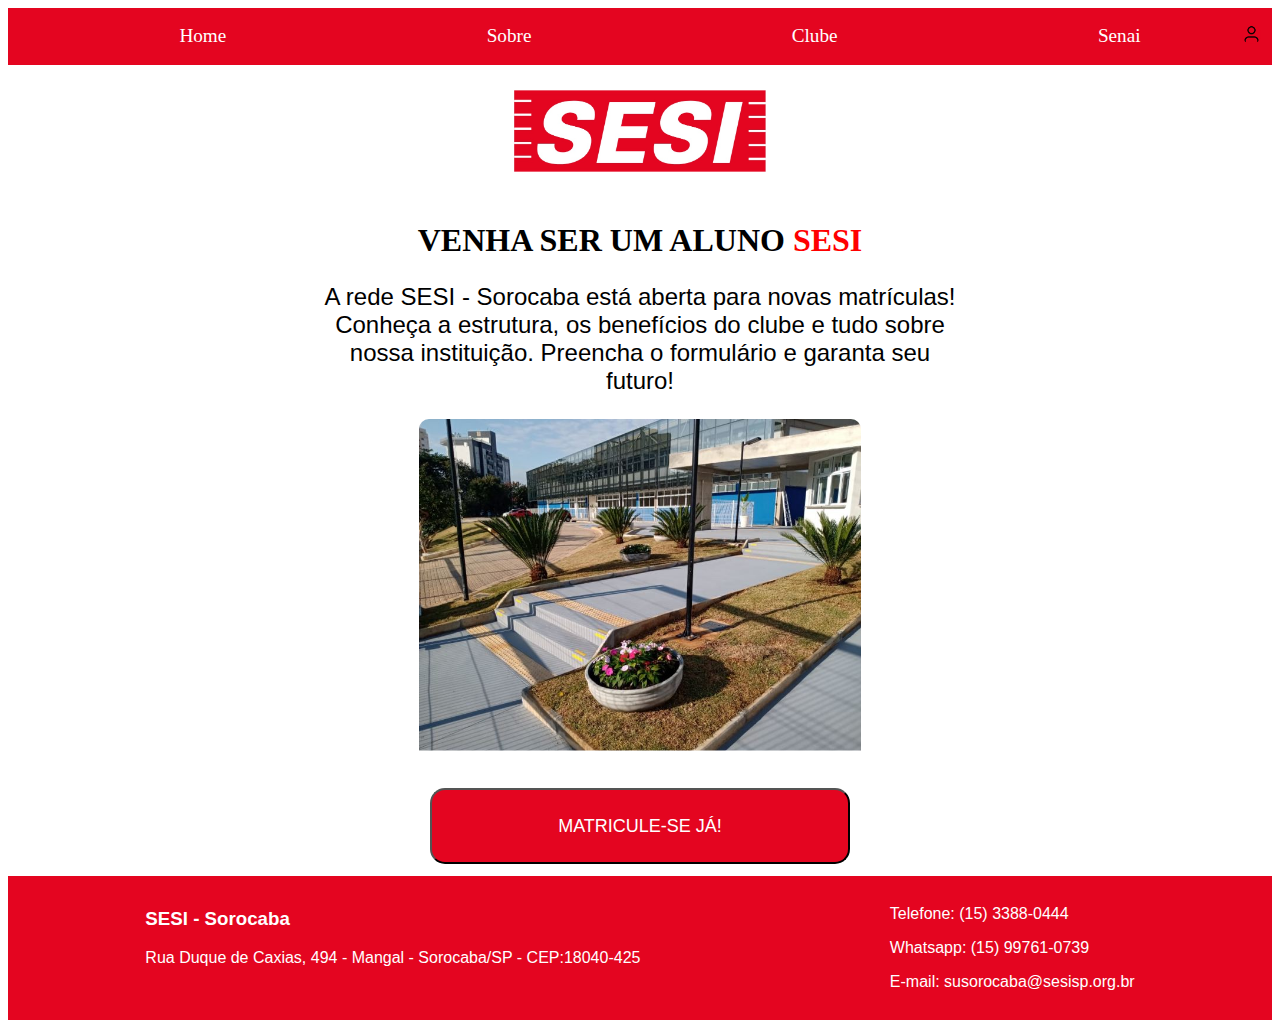
<file: index.html>
<!DOCTYPE html>
<html lang="pt-BR">
<head>
    <link rel="stylesheet" href="./css/estilos.css">
    <link rel="icon" type="imagem/png" href="./img/sesi.jpg" />
    <meta charset="UTF-8">
    <meta http-equiv="X-UA-Compatible" content="IE=edge">
    <meta name="viewport" content="width=device-width, initial-scale=1.0">
    <title>SESI - Sorocaba</title>
</head>
<body>
    <div class="menu">
        <ul>
            <li><a href="./index.html">Home</a></li>
            <li><a href="./src/sobre.html">Sobre</a></li>
            <li><a href="./src/clube.html">Clube</a></li>
            <li><a href="./src/senai.html">Senai</a></li>
            <li class="user"><a href="./src/form.html"><img src="./img/user1.png" alt=""></a></li>
        </ul>
    </div>
    <center>
        <img class="logo" src="./img/sesi.jpg" alt="">
    </center>
    
    <center>
    <h1>VENHA SER UM ALUNO <font color="red">SESI</font></h1>
    <div class="p">
    <p>A rede SESI - Sorocaba está aberta para novas matrículas! Conheça a estrutura, os benefícios do clube e tudo sobre nossa instituição. Preencha o formulário e garanta seu futuro!</p>
    <img src="./img/entrada.jpg" alt="">
    </center>
    </div>
    
    <center><a href="./src/form.html"><button>MATRICULE-SE JÁ!</button></a></center>

    <div class="menu2">
        <div class="submenu">
        <h3>SESI - Sorocaba</h3>
        <p>Rua Duque de Caxias, 494 - Mangal - Sorocaba/SP - CEP:18040-425</p>
        </div>
        <div class="submenu">
            <p>Telefone: (15) 3388-0444</p>
            <p>Whatsapp: (15) 99761-0739</p>
            <p>E-mail: susorocaba@sesisp.org.br</p>
        </div>
    </div>
</body>
</html>
</file>
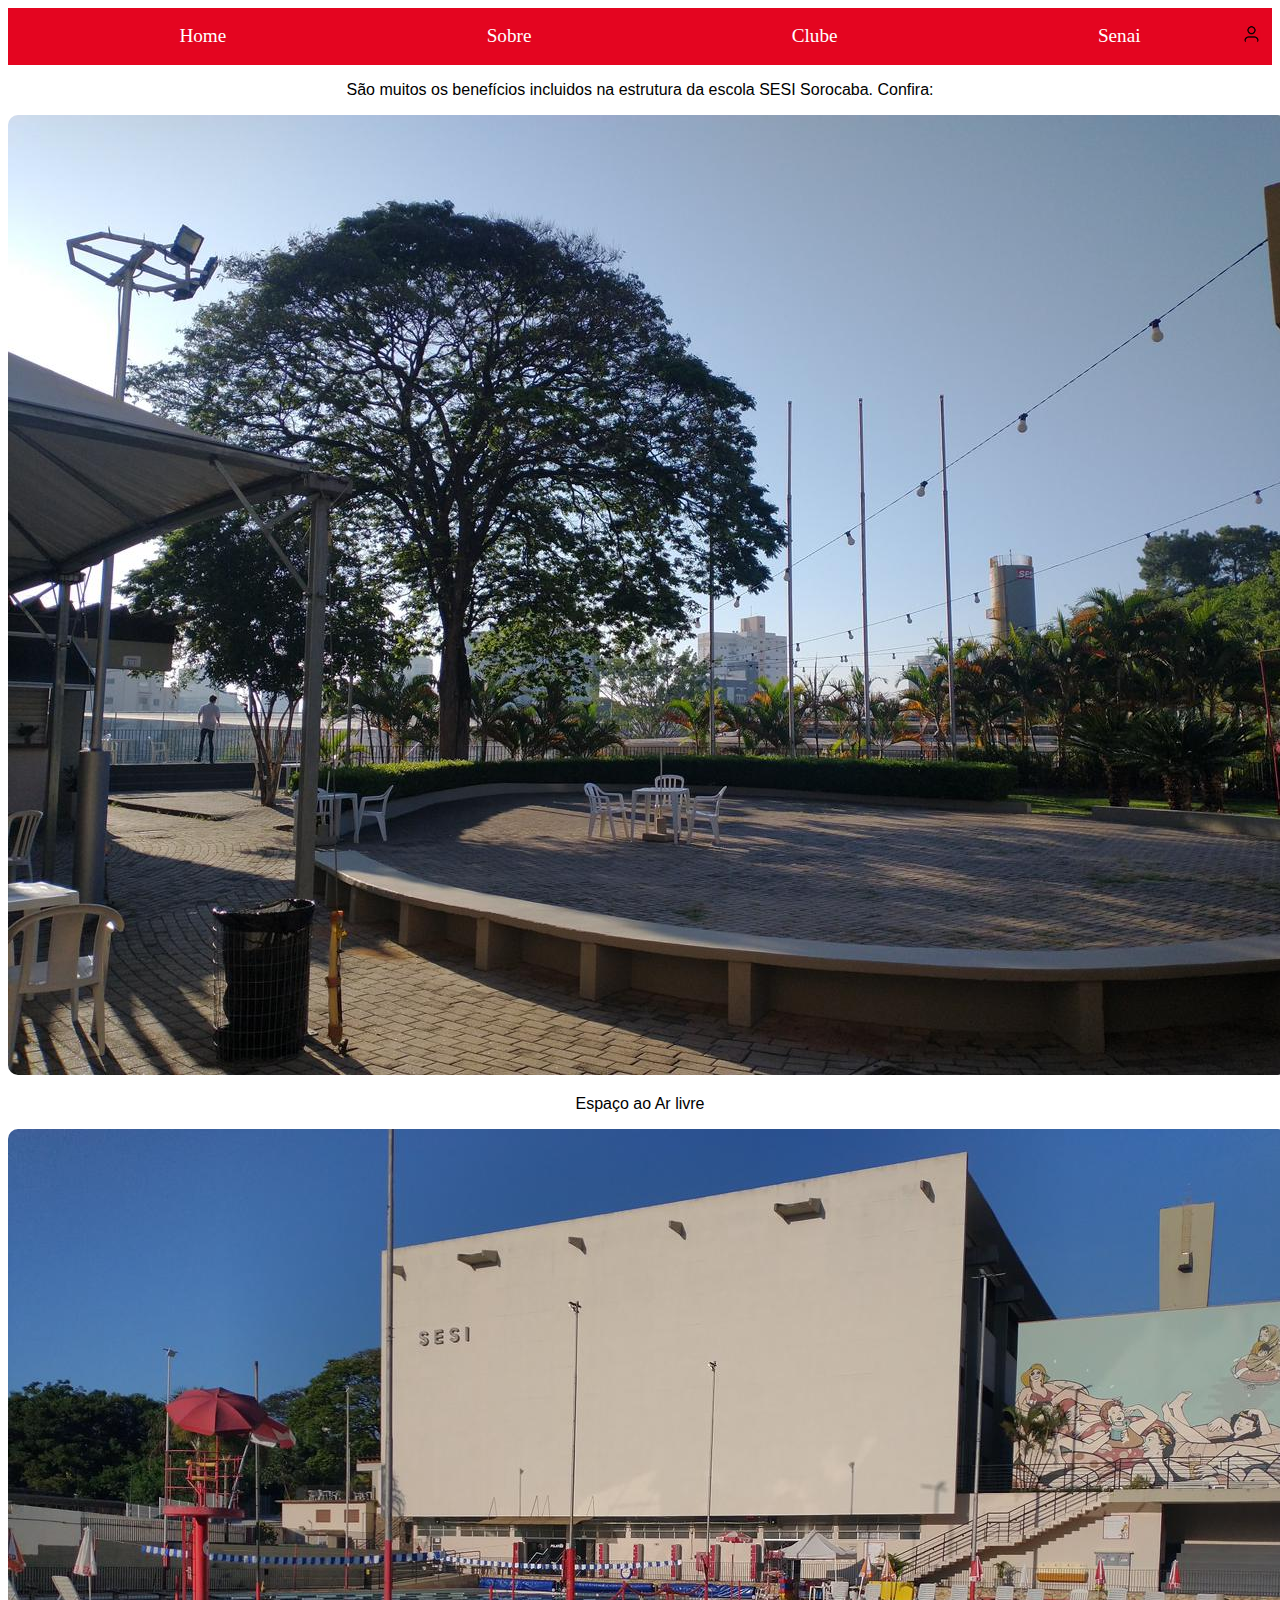
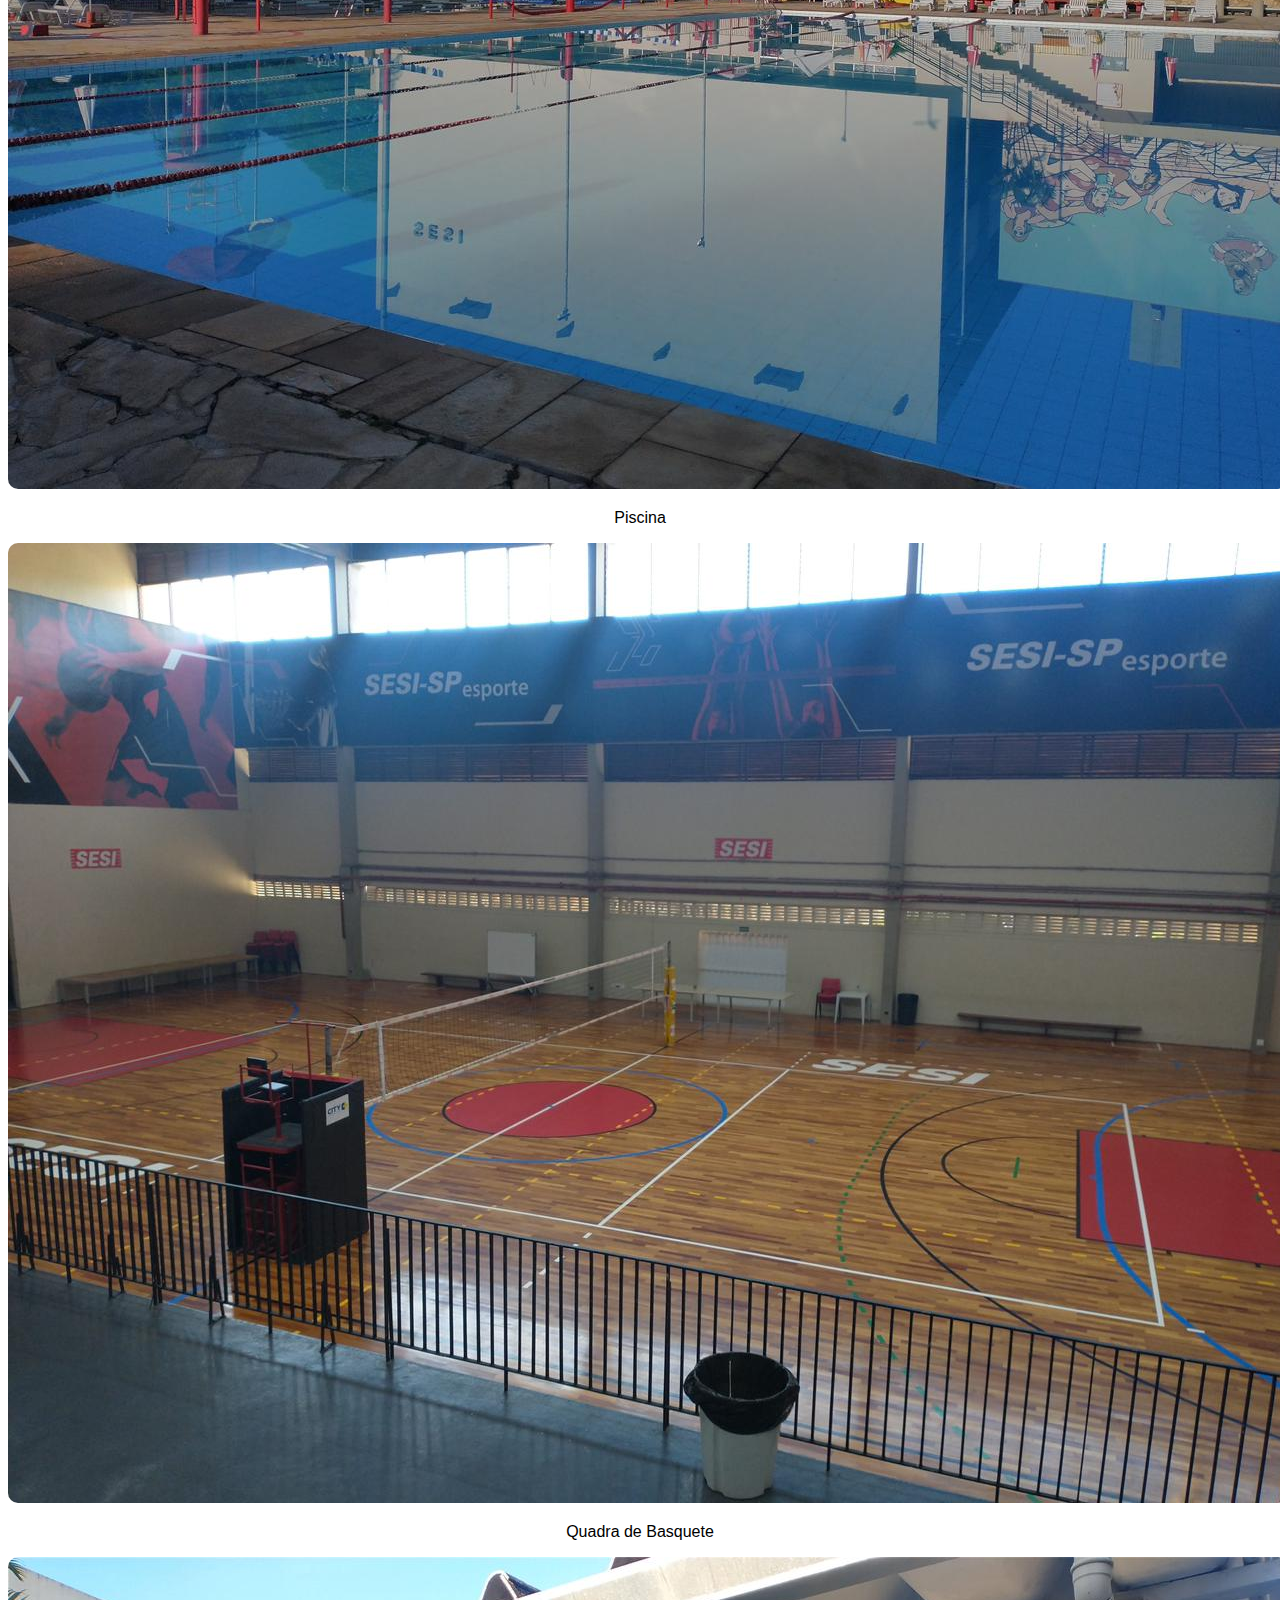
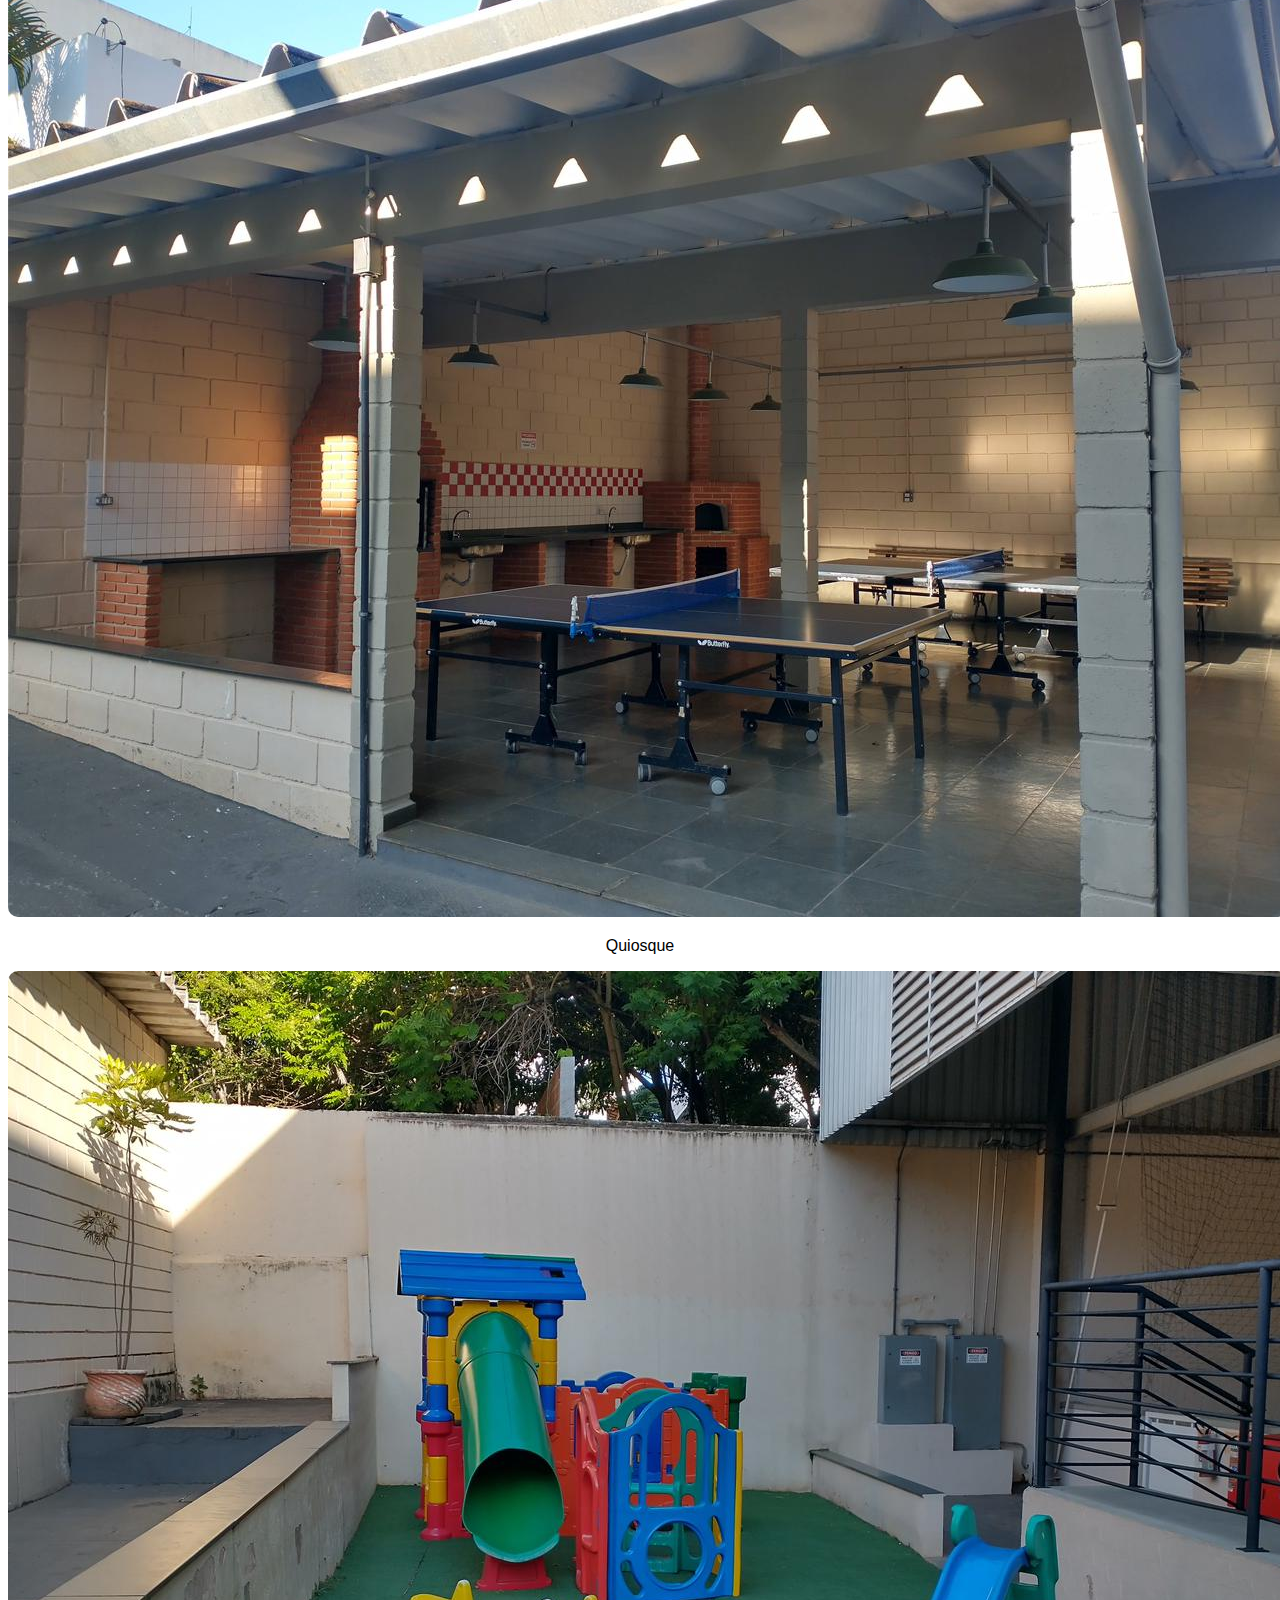
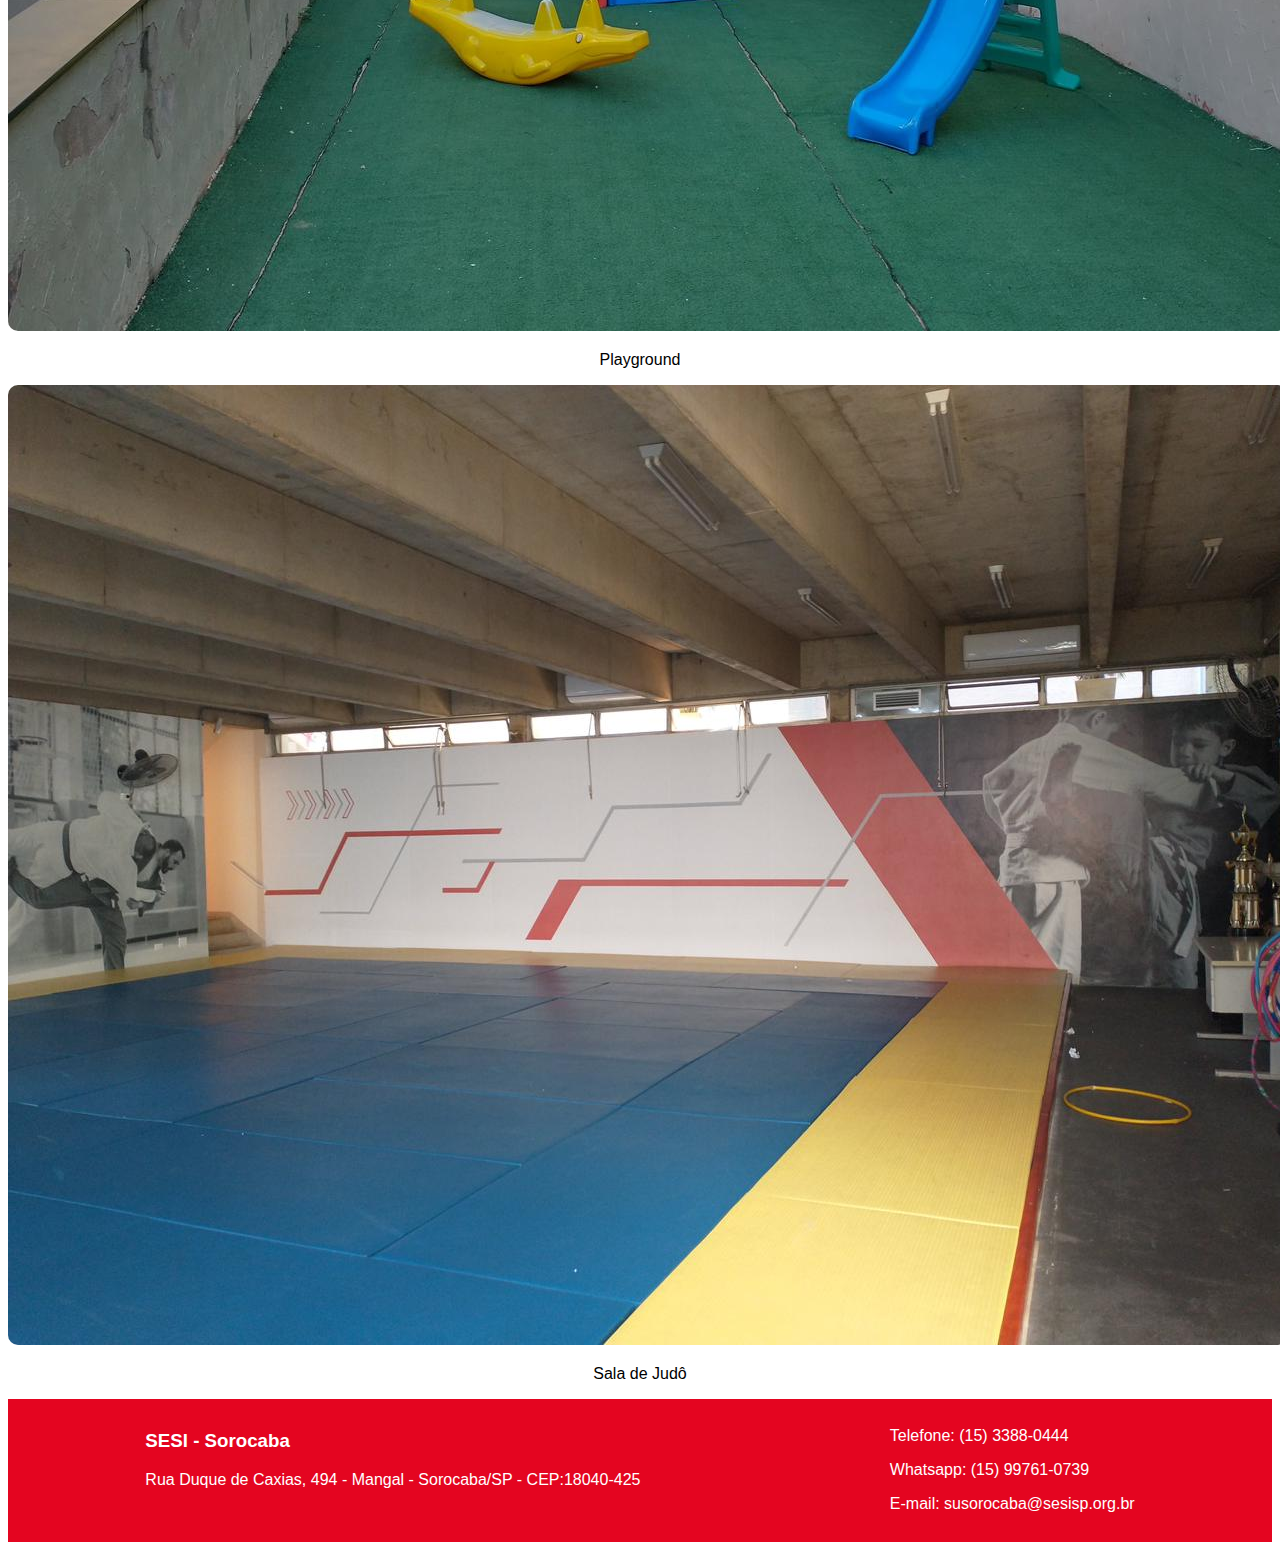
<file: src/clube.html>
<!DOCTYPE html>
<html lang="pt-BR">
<head>
    <link rel="stylesheet" href="../css/estilos.css">
    <link rel="icon" type="imagem/png" href="../img/sesi.jpg" />
    <meta charset="UTF-8">
    <meta http-equiv="X-UA-Compatible" content="IE=edge">
    <meta name="viewport" content="width=device-width, initial-scale=1.0">
    <title>Clube SESI</title>
</head>
<body>
    <div class="menu">
        <ul>
            <li><a href="../index.html">Home</a></li>
            <li><a href="../src/sobre.html">Sobre</a></li>
            <li><a href="../src/clube.html">Clube</a></li>
            <li><a href="../src/senai.html">Senai</a></li>
            <li class="user"><a href="./src/form.html"><img src="../img/user1.png" alt=""></a></li>
        </ul>
    </div>
    
    <div class="titulo">
   <center><p>São muitos os benefícios incluidos na estrutura da escola SESI Sorocaba. Confira:</p></CENter>
</div>

<center><img  width="700px" height="400" src="../img/ar.jpeg">
    <p>Espaço ao Ar livre</p>
    <img  width="700px" height="400" src="../img/image11.jpeg">
    <p>Piscina</p>
    <img  width="700px" height="400" src="../img/image12.jpeg">
    <p>Quadra de Basquete</p>
    <img  width="700px" height="400" src="../img/image13 (1).jpeg">
    <p>Quiosque</p>
    <img  width="700px" height="400" src="../img/image15.jpeg">
    <p>Playground</p>
    <img  width="700px" height="400" src="../img/image16.jpeg">
    <p>Sala de Judô</p>
</center>
<div class="menu2">
    <div class="submenu">
    <h3>SESI - Sorocaba</h3>
    <p>Rua Duque de Caxias, 494 - Mangal - Sorocaba/SP - CEP:18040-425</p>
    </div>
    <div class="submenu">
        <p>Telefone: (15) 3388-0444</p>
        <p>Whatsapp: (15) 99761-0739</p>
        <p>E-mail: susorocaba@sesisp.org.br</p>
    </div>
</div>
</body>
</html>
</file>
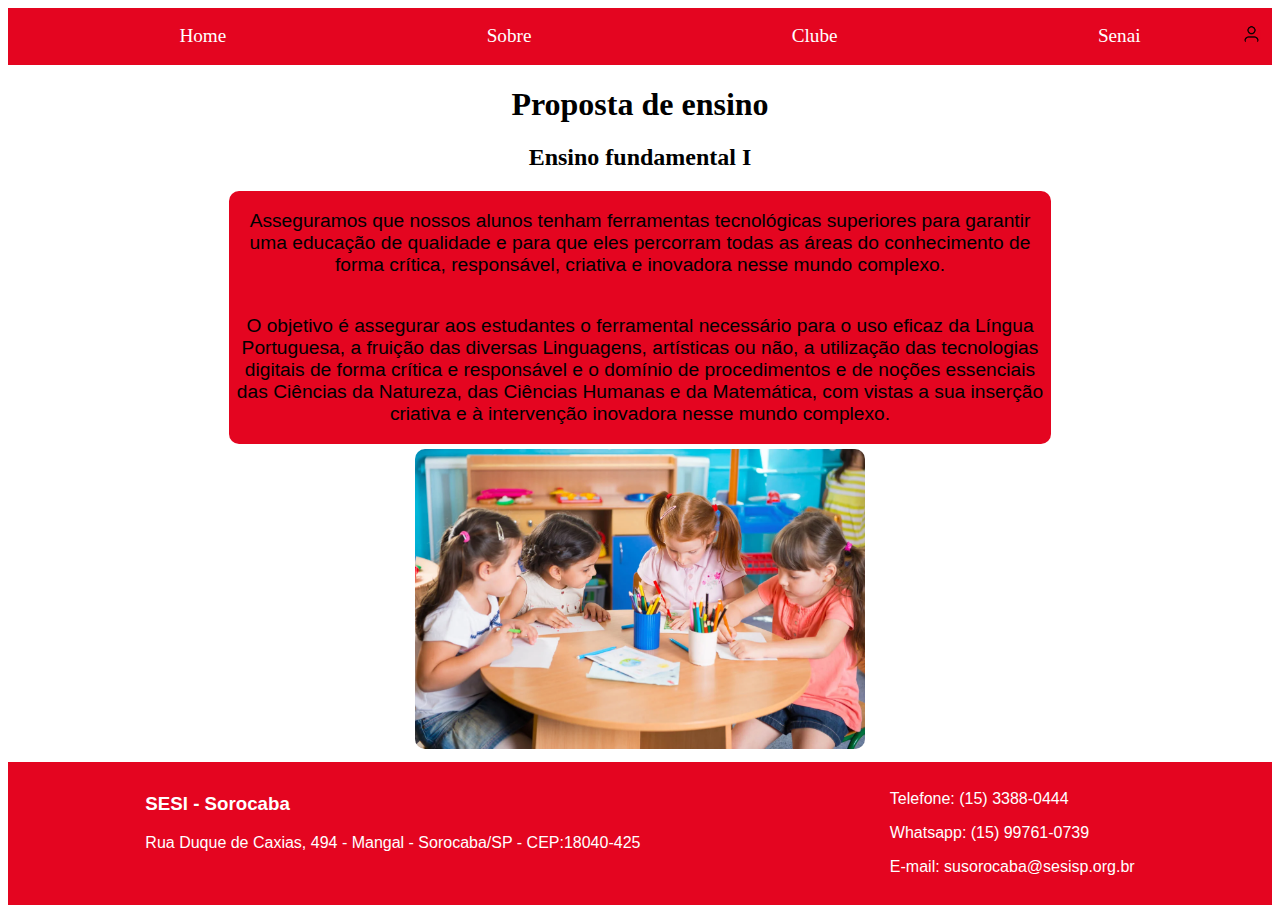
<file: src/ensino1.html>
<!DOCTYPE html>
<html lang="pt-BR">
<head>
    <link rel="stylesheet" href="../css/estilos.css">
    <link rel="icon" type="imagem/png" href="../img/sesi.jpg" />
    <meta charset="UTF-8">
    <meta http-equiv="X-UA-Compatible" content="IE=edge">
    <meta name="viewport" content="width=device-width, initial-scale=1.0">
    <title>Ensino fundamental I</title>
</head>
<body>
    <div class="menu">
        <ul>
            <li><a href="../index.html">Home</a></li>
            <li><a href="../src/sobre.html">Sobre</a></li>
            <li><a href="../src/clube.html">Clube</a></li>
            <li><a href="../src/senai.html">Senai</a></li>
            <li class="user"><a href="./src/form.html"><img src="../img/user1.png" alt=""></a></li>
        </ul>
    </div>
    <center><h1>Proposta de ensino</h1>
    <h2>Ensino fundamental I</h2></center>
    <center><div class="divC">
        <p>Asseguramos que nossos alunos tenham ferramentas tecnológicas superiores para garantir uma educação de qualidade e para que eles percorram todas as áreas do conhecimento de forma crítica, responsável, criativa e inovadora nesse mundo complexo.</p>
        <p>O objetivo é assegurar aos estudantes o ferramental necessário para o uso eficaz da Língua Portuguesa, a fruição das diversas Linguagens, artísticas ou não, a utilização das tecnologias digitais de forma crítica e responsável e o domínio de procedimentos e de noções essenciais das Ciências da Natureza, das Ciências Humanas e da Matemática, com vistas a sua inserção criativa e à intervenção inovadora nesse mundo complexo.</p>
    </div>
    <div class="divIMG">
        <img src="../img/6anos.png">
    </div>
    </center>
    <div class="menu2">
        <div class="submenu">
        <h3>SESI - Sorocaba</h3>
        <p>Rua Duque de Caxias, 494 - Mangal - Sorocaba/SP - CEP:18040-425</p>
        </div>
        <div class="submenu">
            <p>Telefone: (15) 3388-0444</p>
            <p>Whatsapp: (15) 99761-0739</p>
            <p>E-mail: susorocaba@sesisp.org.br</p>
        </div>
    </div>
</body>
</html>
</file>
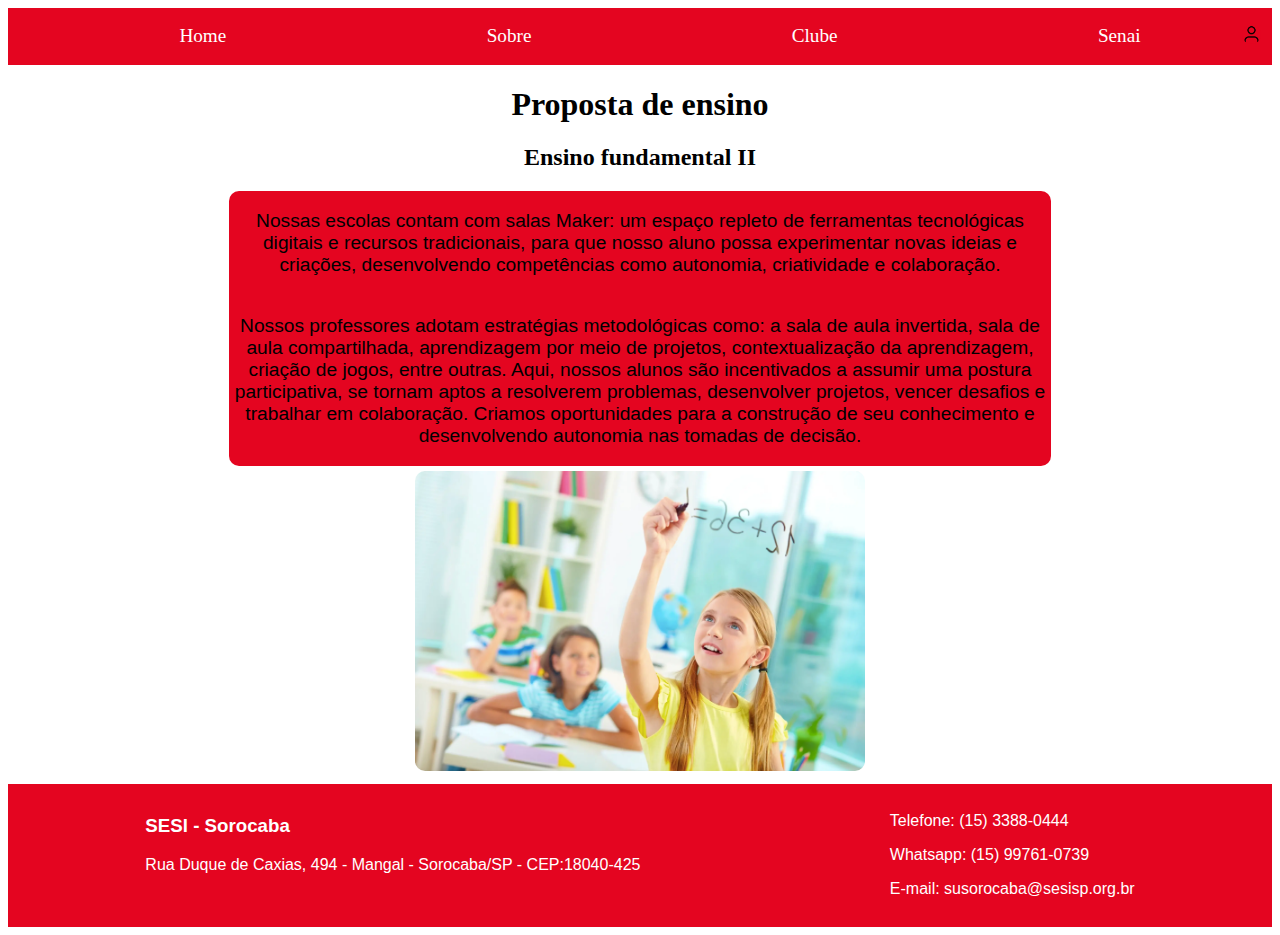
<file: src/ensino2.html>
<!DOCTYPE html>
<html lang="pt-BR">
<head>
    <link rel="stylesheet" href="../css/estilos.css">
    <link rel="icon" type="imagem/png" href="../img/sesi.jpg" />
    <meta charset="UTF-8">
    <meta http-equiv="X-UA-Compatible" content="IE=edge">
    <meta name="viewport" content="width=device-width, initial-scale=1.0">
    <title>Ensino fundamental II</title>
</head>
<body>
    <div class="menu">
        <ul>
            <li><a href="../index.html">Home</a></li>
            <li><a href="../src/sobre.html">Sobre</a></li>
            <li><a href="../src/clube.html">Clube</a></li>
            <li><a href="../src/senai.html">Senai</a></li>
            <li class="user"><a href="./src/form.html"><img src="../img/user1.png" alt=""></a></li>
        </ul>
    </div>
    <center><h1>Proposta de ensino</h1>
    <h2>Ensino fundamental II</h2></center>
    <center><div class="divC">
        <p>Nossas escolas contam com salas Maker: um espaço repleto de ferramentas tecnológicas digitais e recursos tradicionais, para que nosso aluno possa experimentar novas ideias e criações, desenvolvendo competências como autonomia, criatividade e colaboração.</p>
        <p>Nossos professores adotam estratégias metodológicas como: a sala de aula invertida, sala de aula compartilhada, aprendizagem por meio de projetos, contextualização da aprendizagem, criação de jogos, entre outras. Aqui, nossos alunos são incentivados a assumir uma postura participativa, se tornam aptos a resolverem problemas, desenvolver projetos, vencer desafios e trabalhar em colaboração. Criamos oportunidades para a construção de seu conhecimento e desenvolvendo autonomia nas tomadas de decisão.</p>
        
    </div>
    <div class="divIMG">
        <img src="../img/imgcrianca.jpg">
    </div></center>
    <div class="menu2">
        <div class="submenu">
        <h3>SESI - Sorocaba</h3>
        <p>Rua Duque de Caxias, 494 - Mangal - Sorocaba/SP - CEP:18040-425</p>
        </div>
        <div class="submenu">
            <p>Telefone: (15) 3388-0444</p>
            <p>Whatsapp: (15) 99761-0739</p>
            <p>E-mail: susorocaba@sesisp.org.br</p>
        </div>
    </div>
</body>
</html>
</file>
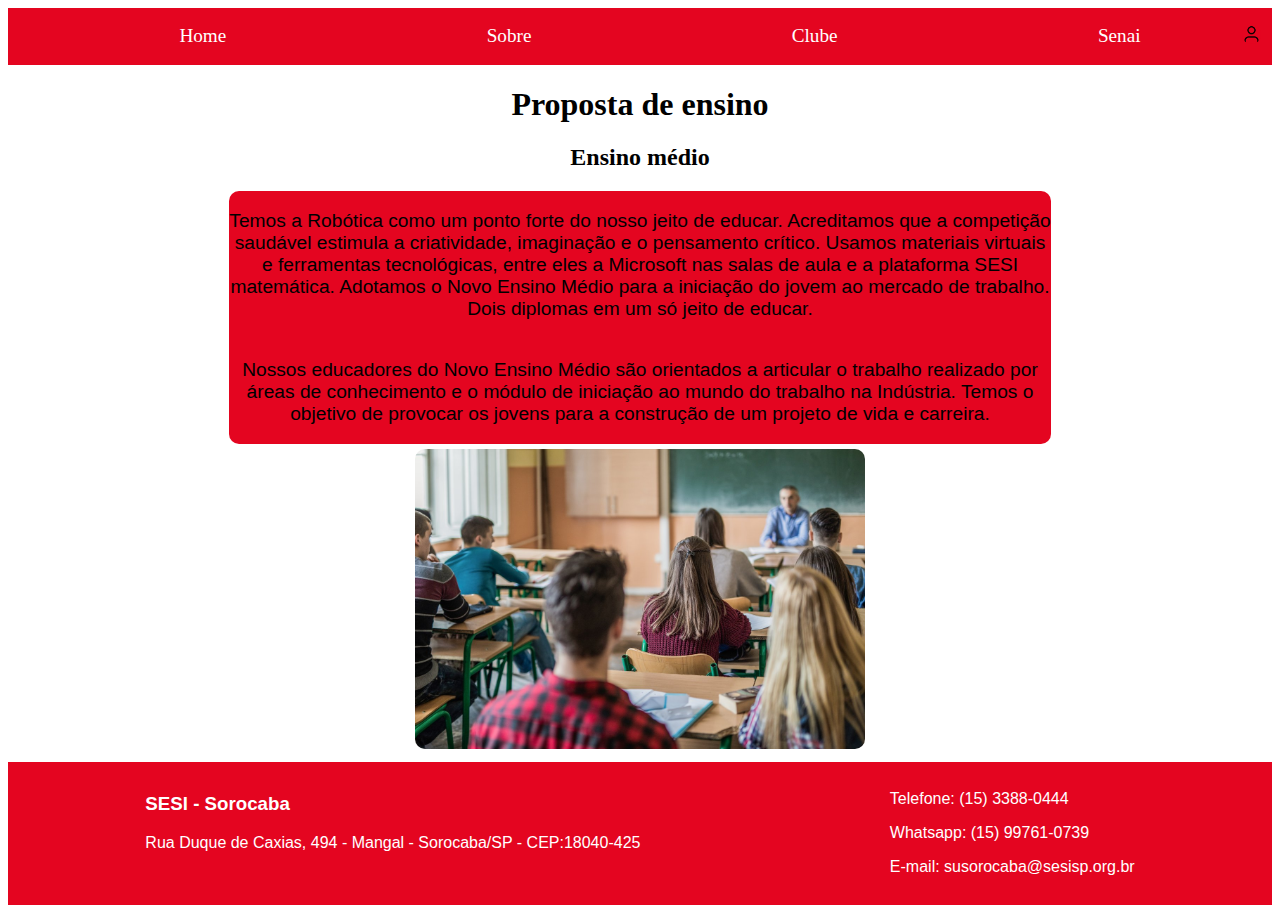
<file: src/ensinoM.html>
<!DOCTYPE html>
<html lang="pt-BR">
<head>
    <link rel="stylesheet" href="../css/estilos.css">
    <link rel="icon" type="imagem/png" href="../img/sesi.jpg" />
    <meta charset="UTF-8">
    <meta http-equiv="X-UA-Compatible" content="IE=edge">
    <meta name="viewport" content="width=device-width, initial-scale=1.0">
    <title>Ensino médio</title>
</head>
<body>
    <div class="menu">
        <ul>
            <li><a href="../index.html">Home</a></li>
            <li><a href="../src/sobre.html">Sobre</a></li>
            <li><a href="../src/clube.html">Clube</a></li>
            <li><a href="../src/senai.html">Senai</a></li>
            <li class="user"><a href="./src/form.html"><img src="../img/user1.png" alt=""></a></li>
        </ul>
    </div>
    <center><h1>Proposta de ensino</h1>
    <h2>Ensino médio</h2></center>
    <center><div class="divC">
        <p>Temos a Robótica como um ponto forte do nosso jeito de educar. Acreditamos que a competição saudável estimula a criatividade, imaginação e o pensamento crítico. Usamos materiais virtuais e ferramentas tecnológicas, entre eles a Microsoft nas salas de aula e a plataforma SESI matemática. Adotamos o Novo Ensino Médio para a iniciação do jovem ao mercado de trabalho. Dois diplomas em um só jeito de educar.</p>
        <p>Nossos educadores do Novo Ensino Médio são orientados a articular o trabalho realizado por áreas de conhecimento e o módulo de iniciação ao mundo do trabalho na Indústria. Temos o objetivo de provocar os jovens para a construção de um projeto de vida e carreira.</p>
        
    </div>
    <div class="divIMG">
        <img src="../img/ensino-medio-sala-de-aula.jpg">
    </div></center>

    <div class="menu2">
        <div class="submenu">
        <h3>SESI - Sorocaba</h3>
        <p>Rua Duque de Caxias, 494 - Mangal - Sorocaba/SP - CEP:18040-425</p>
        </div>
        <div class="submenu">
            <p>Telefone: (15) 3388-0444</p>
            <p>Whatsapp: (15) 99761-0739</p>
            <p>E-mail: susorocaba@sesisp.org.br</p>
        </div>
    </div>
</body>
</html>
</file>
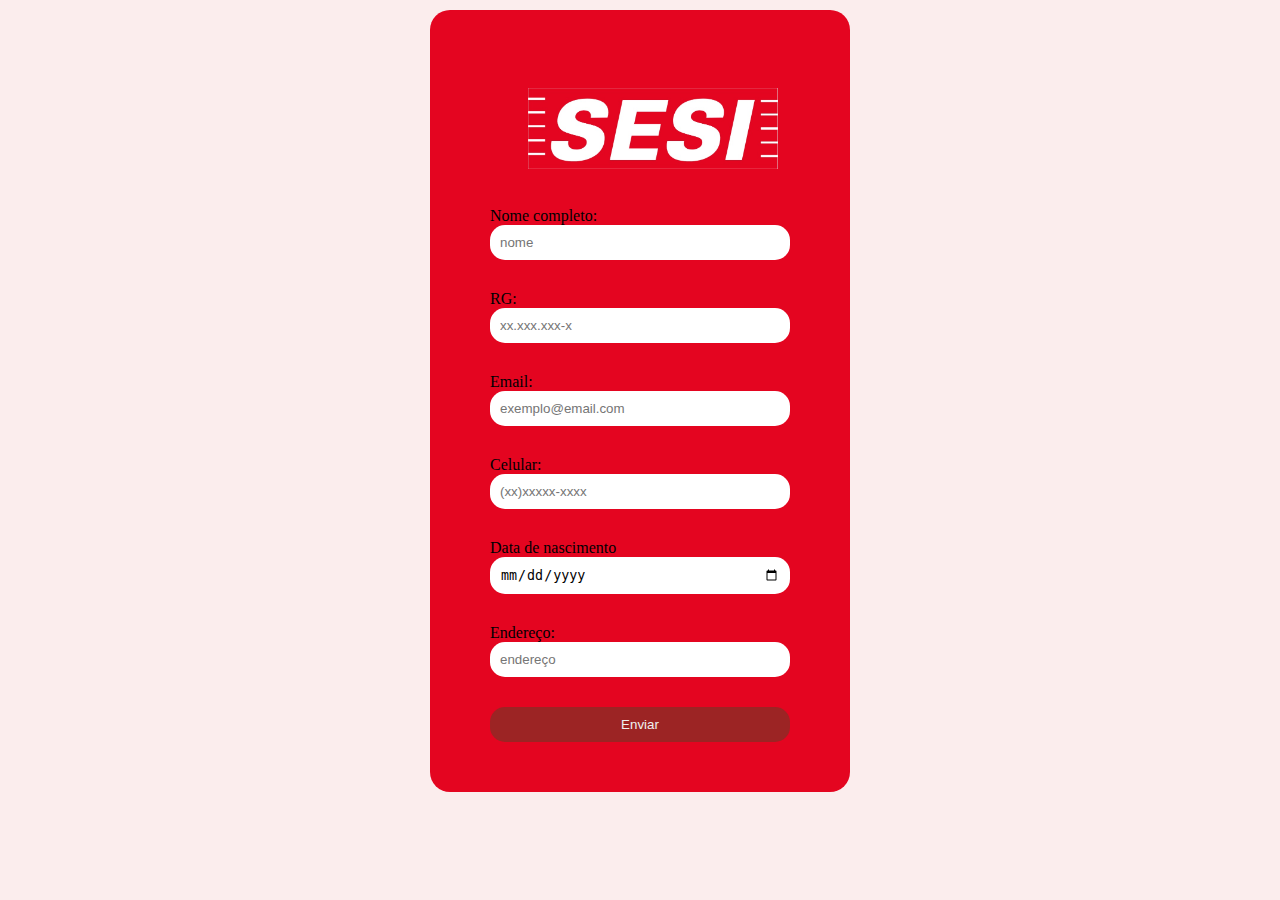
<file: src/form.html>
<!DOCTYPE html>
<html lang="pt-br">
<head>
    <link rel="stylesheet" href="../css/estilosf.css">
    <link rel="icon" type="imagem/png" href="../img/sesi.jpg" />
    <meta charset="UTF-8">
    <meta http-equiv="X-UA-Compatible" content="IE=edge">
    <meta name="viewport" content="width=device-width, initial-scale=1.0">
    <title>Matrícula</title>
</head>
<body>
    <form class="form" action="">
        <img class="logo" src="../img/sesi.jpg" alt="">

        <label>Nome completo:</label>
        <input type="text" name="text" placeholder="nome" required>

        <label>RG:</label>
        <input type="text" name="number" placeholder="xx.xxx.xxx-x" required>

        <label>Email:</label>
        <input type="email" name="email" placeholder="exemplo@email.com" required>

        <label>Celular:</label>
        <input type="tel" name="tel" placeholder="(xx)xxxxx-xxxx" required>

        <label>Data de nascimento</label>
        <input type="date" name="date" placeholder="data de nascimento" required>

        <label>Endereço:</label>
        <input type="text" name="text" placeholder="endereço" required>

        <input type="submit" value="Enviar">
    </form>
</body>
</html>
</file>
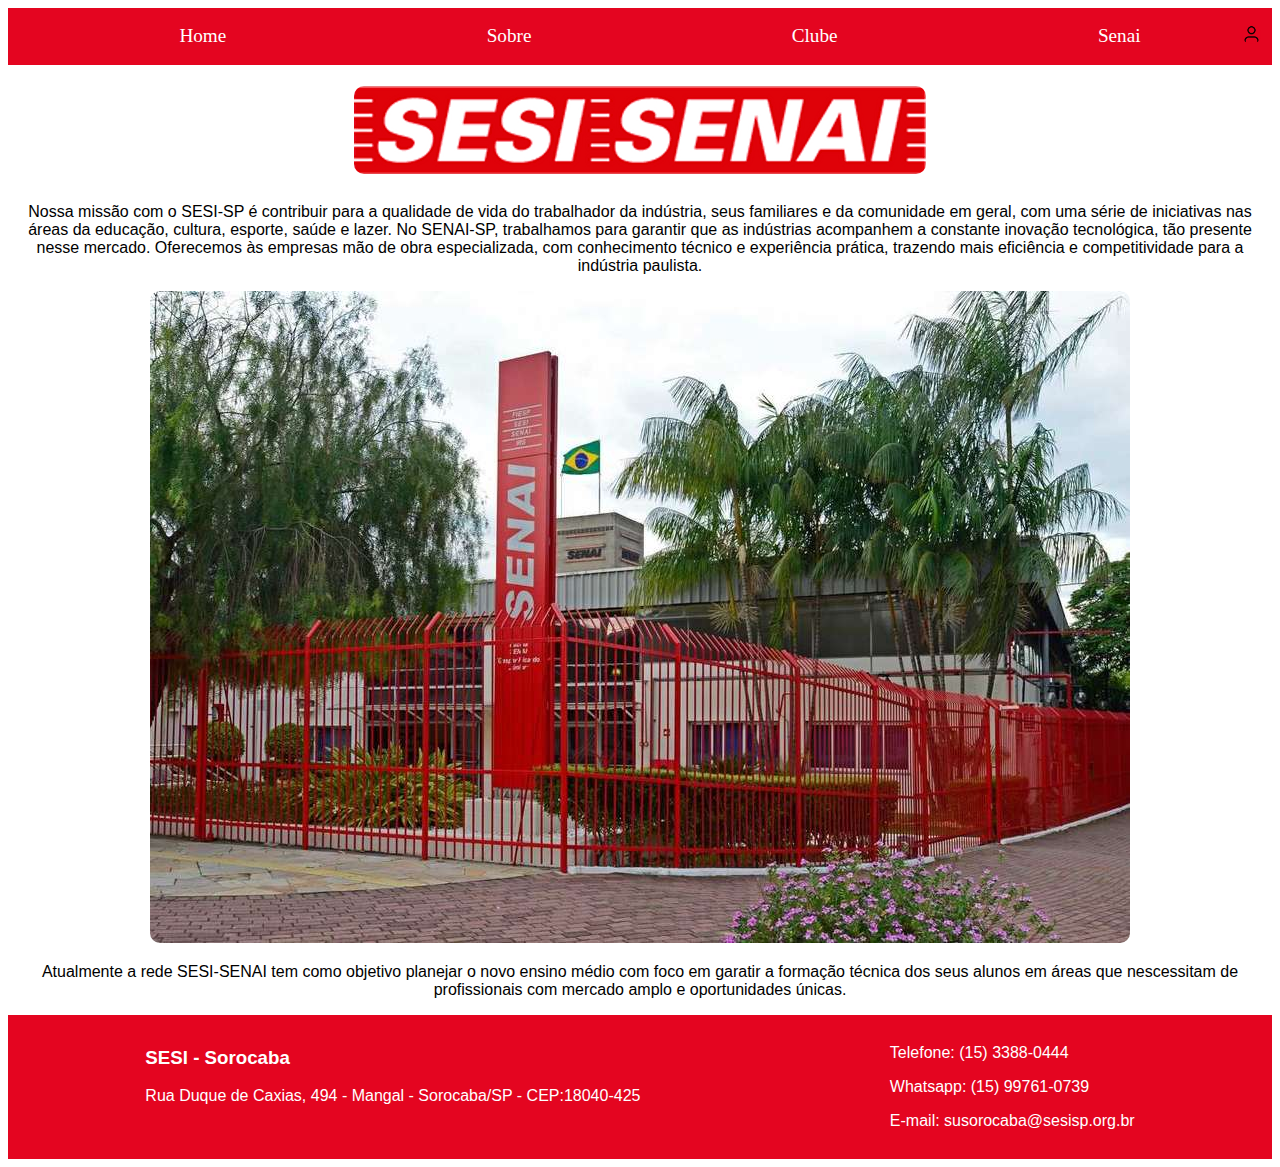
<file: src/senai.html>
<!DOCTYPE html>
<html lang="pt-BR">
<head>
    <link rel="stylesheet" href="../css/estilos.css">
    <link rel="icon" type="imagem/png" href="../img/sesi.jpg" />
    <meta charset="UTF-8">
    <meta http-equiv="X-UA-Compatible" content="IE=edge">
    <meta name="viewport" content="width=device-width, initial-scale=1.0">
    <title>SENAI</title>
</head>
<body>
    <div class="menu">
        <ul>
            <li><a href="../index.html">Home</a></li>
            <li><a href="../src/sobre.html">Sobre</a></li>
            <li><a href="../src/clube.html">Clube</a></li>
            <li><a href="../src/senai.html">Senai</a></li>
            <li class="user"><a href="../src/form.html"><img src="../img/user1.png" alt=""></a></li>
        </ul>
    </div>
    
    <center>
    <div class="titulo">
    
    <h1><img  width="300px" height="50" src="../img/sesi-senai.png"></h1>
    <p>Nossa missão com o SESI-SP é contribuir para a qualidade de vida do trabalhador da indústria, seus familiares e da comunidade em geral, com uma série de iniciativas nas áreas da educação, cultura, esporte, saúde e lazer. No SENAI-SP, trabalhamos para garantir que as indústrias acompanhem a constante inovação tecnológica, tão presente nesse mercado. Oferecemos às empresas mão de obra especializada, com conhecimento técnico e experiência prática, trazendo mais eficiência e competitividade para a indústria paulista.</p>
    <img  width="700px" height="400" src="../img/senai.jpg">
    <p>Atualmente a rede SESI-SENAI tem como objetivo planejar o novo ensino médio com foco em garatir a formação técnica dos seus alunos em áreas que nescessitam de profissionais com mercado amplo e oportunidades únicas. </p>

    </center>
    <div class="menu2">
        <div class="submenu">
        <h3>SESI - Sorocaba</h3>
        <p>Rua Duque de Caxias, 494 - Mangal - Sorocaba/SP - CEP:18040-425</p>
        </div>
        <div class="submenu">
            <p>Telefone: (15) 3388-0444</p>
            <p>Whatsapp: (15) 99761-0739</p>
            <p>E-mail: susorocaba@sesisp.org.br</p>
        </div>
    </div>
</body>
</html>
</file>
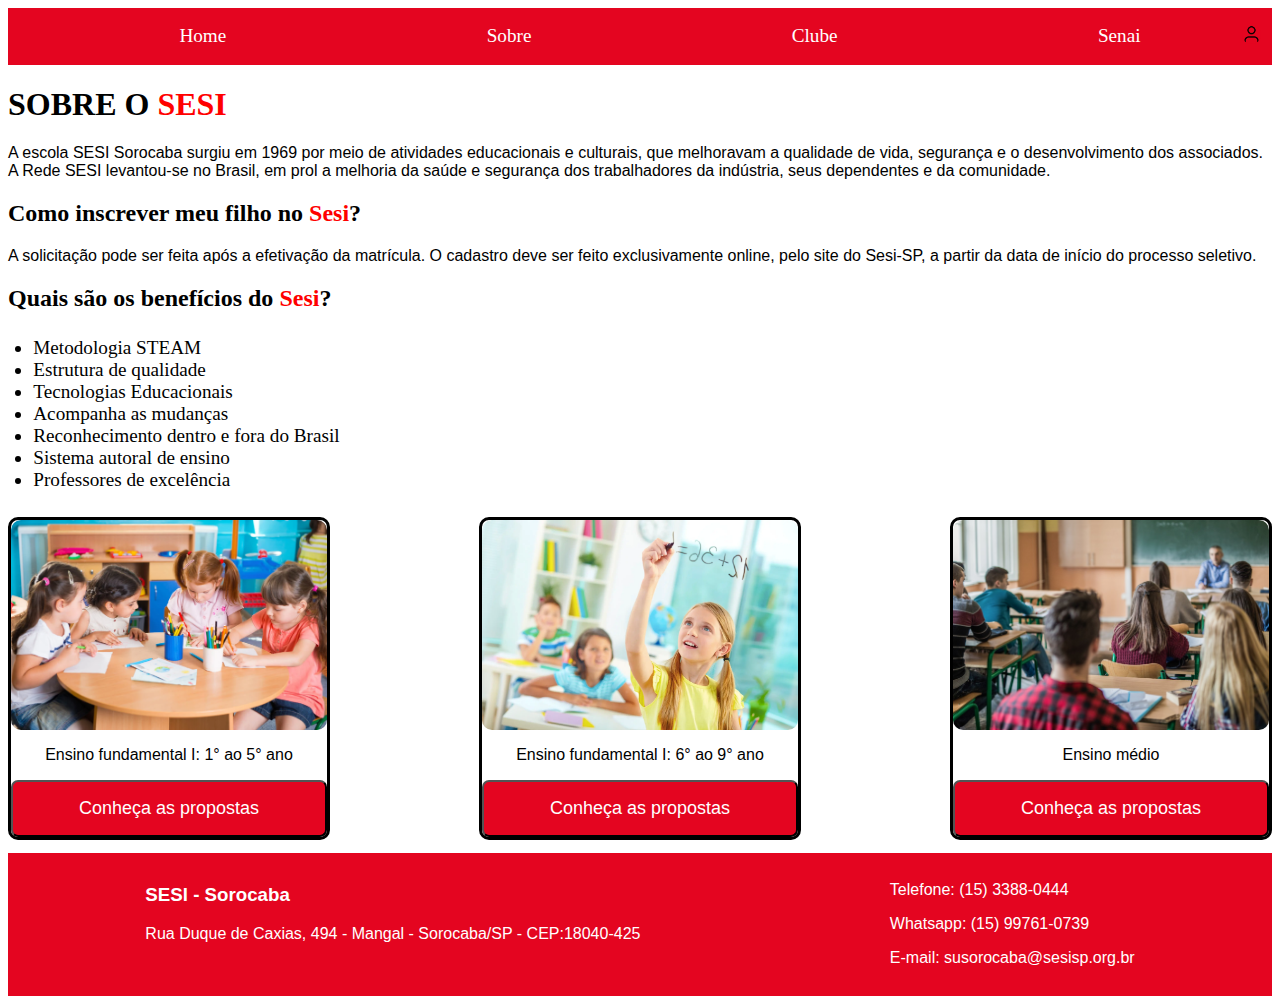
<file: src/sobre.html>
<!DOCTYPE html>
<html lang="pt-BR">
<head>
    <link rel="stylesheet" href="../css/estilos.css">
    <link rel="icon" type="imagem/png" href="../img/sesi.jpg" />
    <meta charset="UTF-8">
    <meta http-equiv="X-UA-Compatible" content="IE=edge">
    <meta name="viewport" content="width=device-width, initial-scale=1.0">
    <title>Sobre</title>
</head>
<body>
    <div class="menu">
        <ul>
            <li><a href="../index.html">Home</a></li>
            <li><a href="../src/sobre.html">Sobre</a></li>
            <li><a href="../src/clube.html">Clube</a></li>
            <li><a href="../src/senai.html">Senai</a></li>
            <li class="user"><a href="./src/form.html"><img src="../img/user1.png" alt=""></a></li>
        </ul>
    </div>
    
    <div class="titulo">
    <h1>SOBRE O <font color="red">SESI</font></h1>
    <p>A escola SESI Sorocaba surgiu em 1969 por meio de atividades educacionais e culturais, que melhoravam a qualidade de vida, segurança e o desenvolvimento dos associados. A Rede SESI levantou-se no Brasil, em prol a melhoria da saúde e segurança dos trabalhadores da indústria, seus dependentes e da comunidade.</p>
    
  <H2>Como inscrever meu filho no <font color="red">Sesi</font>?</H2>  
  <p>A solicitação pode ser feita após a efetivação da matrícula. O cadastro deve ser feito exclusivamente online, pelo site do Sesi-SP, a partir da data de início do processo seletivo.</p>

  <h2>Quais são os benefícios do <font color="red">Sesi</font>?</h2>
    <div class="li">
    <li>Metodologia STEAM</li>
        <li>Estrutura de qualidade</li>
        <li>Tecnologias Educacionais</li>
        <li>Acompanha as mudanças</li>
        <li>Reconhecimento dentro e fora do Brasil</li>
        <li>Sistema autoral de ensino</li>
        <li>Professores de excelência</li>
    </div>

  <div class="divG">
    <div class="div">
        <img src="../img/6anos.png">
        <center><p>Ensino fundamental I: 1° ao 5° ano</p></center>
        <a href="ensino1.html"><button class="button2">Conheça as propostas</button></a>
    </div>
    <div class="div">
        <img src="../img/imgcrianca.jpg">
        <center><p>Ensino fundamental I: 6° ao 9° ano</p></center>
        <a href="ensino2.html"><button class="button2">Conheça as propostas</button></a>
    </div>
    <div class="div">
        <img src="../img/ensino-medio-sala-de-aula.jpg">
        <center><p>Ensino médio</p></center>
        <a href="ensinoM.html"><button class="button2">Conheça as propostas</button></a>
    </div>
  </div>
  <div class="menu2">
    <div class="submenu">
    <h3>SESI - Sorocaba</h3>
    <p>Rua Duque de Caxias, 494 - Mangal - Sorocaba/SP - CEP:18040-425</p>
    </div>
    <div class="submenu">
        <p>Telefone: (15) 3388-0444</p>
        <p>Whatsapp: (15) 99761-0739</p>
        <p>E-mail: susorocaba@sesisp.org.br</p>
    </div>
</div>
</body>
</html>
</file>
<file: css/estilos.css>
.menu{background-color: #e40520;color: white;padding: 0.1%}
.logo{max-width: 20%;padding: 2%;}
.robson{max-width: 15%;padding: 2%;}
ul{list-style-type:none;display: flex;justify-content:space-around;}
a{text-decoration: none;color: white;font-family: 'Gill Sans', 'Gill Sans MT';font-size: larger;}
.menu img{max-width: 50%;background-color: #e40520;color: white;}
.user{
    position: absolute;left: 97%;
}

button{background-color: #e40520;border-radius: 15px;color: white;padding: 2% 10%;font-size: large;}
button:hover{cursor: pointer;}
.p{max-width: 50%;font-size: x-large;}
.p img{max-width: 70%;padding-bottom: 5%;}
p{font-family: helvetica;}
h3{font-family: sans-serif;}

.menu2{background-color: #e40520;color: white;padding: 1%;margin-top: 1%;display: flex;justify-content: space-around;}
.submenu{max-width: 50%;}

.divG{
    display: flex;
    justify-content: space-between;
    
}

.div{
    display: flex;
    justify-content: center;
    background-color: white;
    color: black;
    flex-direction: column;
    width: 25%;
    border-radius: 10px;
    border:solid black 3px;
}

.button2{
    background-color: #e40520;
    color: white;
    padding: 5% 10%;
    border-radius: 7px;
    font-size: large;
}

.div button{width: 100%;}

.divC{
    background-color: #e40520;
    font-size: larger;
    width: 65%;
    height: 100%;
    display: flex;
    flex-direction: column;
    border-radius: 10px;
}

img{border-radius: 10px;width: auto;height: auto;}

.divIMG{
    width: 900px;
    height: 300px;
    display: flex;
    justify-content: center;
    border-radius: 10px;
    padding-top: 5px;
}
.li{font-size: larger; margin: 2%;}
</file>
<file: css/estilosf.css>
*{
    padding: 0;
    margin: 0;
}

body{
    display: flex;
    justify-content: center;
    background-color: rgb(251, 237, 237);
    margin: 10px;
}

.logo {
    width: 250px;
    padding: 8px;
    margin: 30px;
}

.form{
    display: flex;
    flex-wrap: wrap;
    background-color: #e40520;
    width: 100%;
    max-width: 300px;
    border-radius: 20px;
    padding: 40px 60px 20px 60px;
    text-align: left;
}


.form input, select{
    width: 100%;
    max-width: 600px;
    padding: 10px;
    border:0;
    margin-bottom: 30px;
    border-radius: 15px;
}

.form input[type="submit"]{
    background-color: #9c2424;
    color: #f0f0f0;
}
</file>
